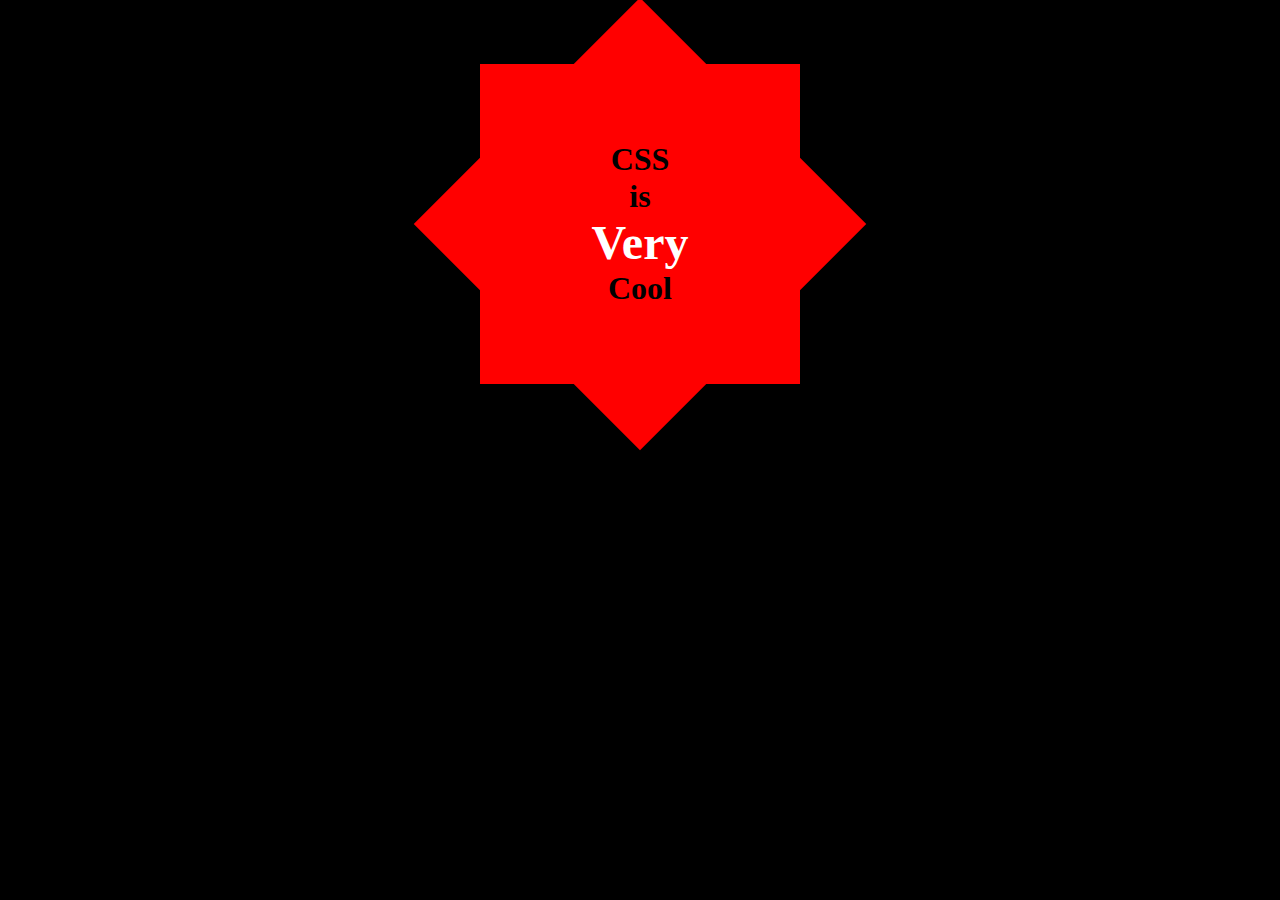
<file: Exo1/index.html>
<!DOCTYPE html>
<html lang="en">
<head>
    <meta charset="UTF-8">
    <meta http-equiv="X-UA-Compatible" content="IE=edge">
    <meta name="viewport" content="width=device-width, initial-scale=1.0">
    <link rel="stylesheet" href="style.css">
    <title>Document</title>
</head>
<body>
    <div class="carre">
       <div class="haut_bas">
            <div class="haut">
                <div class="r1"></div>
                <div class="r2"></div>
            </div>

            <div class="bas">
                <div class="r1"></div>
                <div class="r2"></div>
            </div>
       </div>

    <div class="droite">
        <div class="r1" ></div>
        <div class="r2"></div>
    </div>

        <div class="gauche">
            <div class="r1"></div>
            <div class="r2"></div>
        </div>

        <div class="rotate">
            <div class="haut_bas">
                <div class="haut">
                    <div class="r1"></div>
                    <div class="r2"></div>
                </div>
    
                <div class="bas">
                    <div class="r1"></div>
                    <div class="r2"></div>
                </div>
           </div>

            <div class="droite">
                <div class="r1" ></div>
                <div class="r2"></div>
            </div>
        
                <div class="gauche">
                    <div class="r1"></div>
                    <div class="r2"></div>
                </div>
        </div>


        <div class="text">
            CSS <br>
            is <br>
            <span> Very</span> <br>
            Cool
        </div>
    </div>

</body>
</html>
</file>
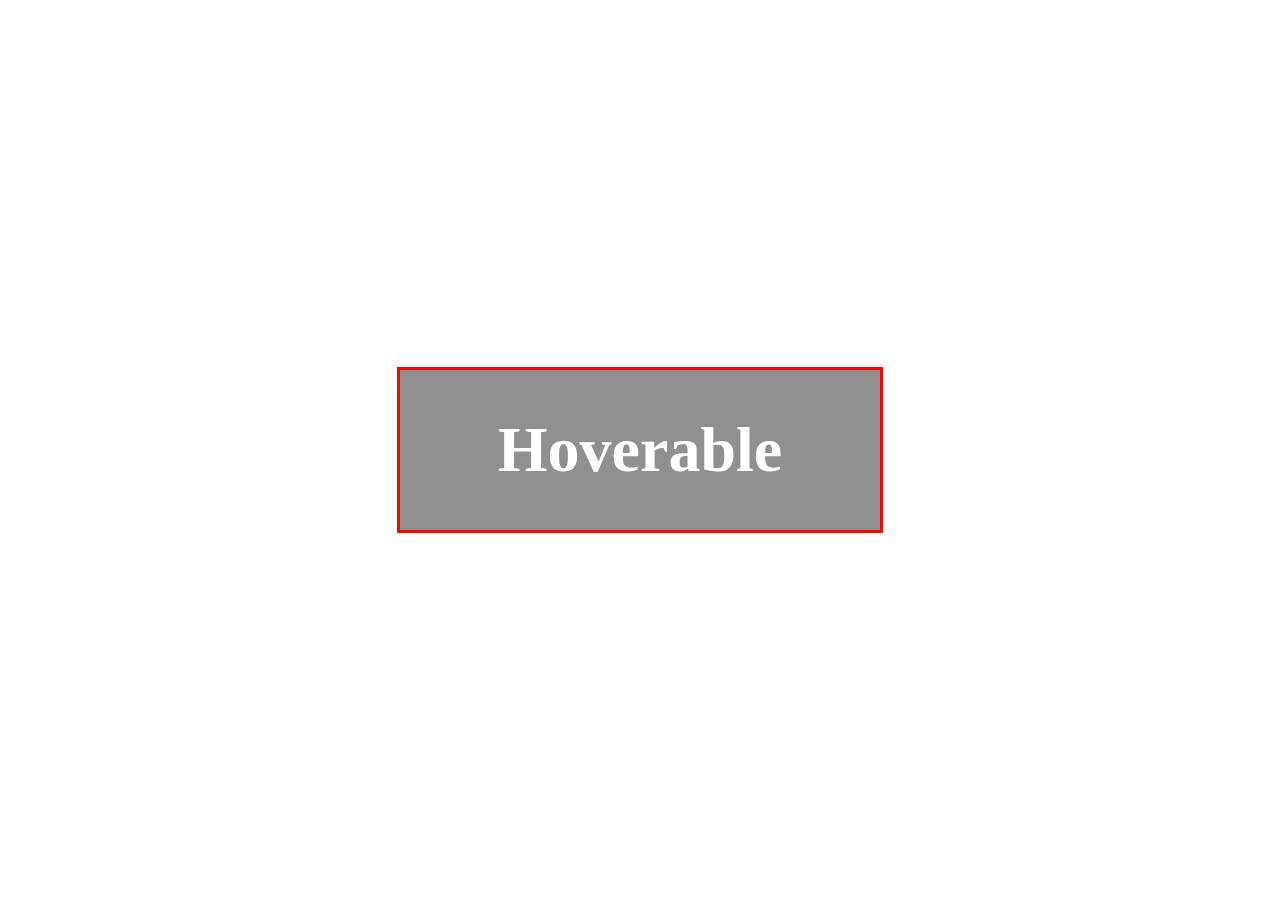
<file: exo10/index.html>
<!DOCTYPE html>
<html lang="en">
<head>
    <meta charset="UTF-8">
    <meta http-equiv="X-UA-Compatible" content="IE=edge">
    <meta name="viewport" content="width=device-width, initial-scale=1.0">
    <link rel="stylesheet" href="style.css">
    <title>Document</title>
</head>
<body>
    <div class="container">
        <div class="hoverable">
            <div class="box box1"><h1>Hoverable</h1></div>
            <h1>Hoverable</h1>
                <div class="box box2"><h1>Hoverable</h1></div>
        </div>
    </div>
</body>
</html>
</file>
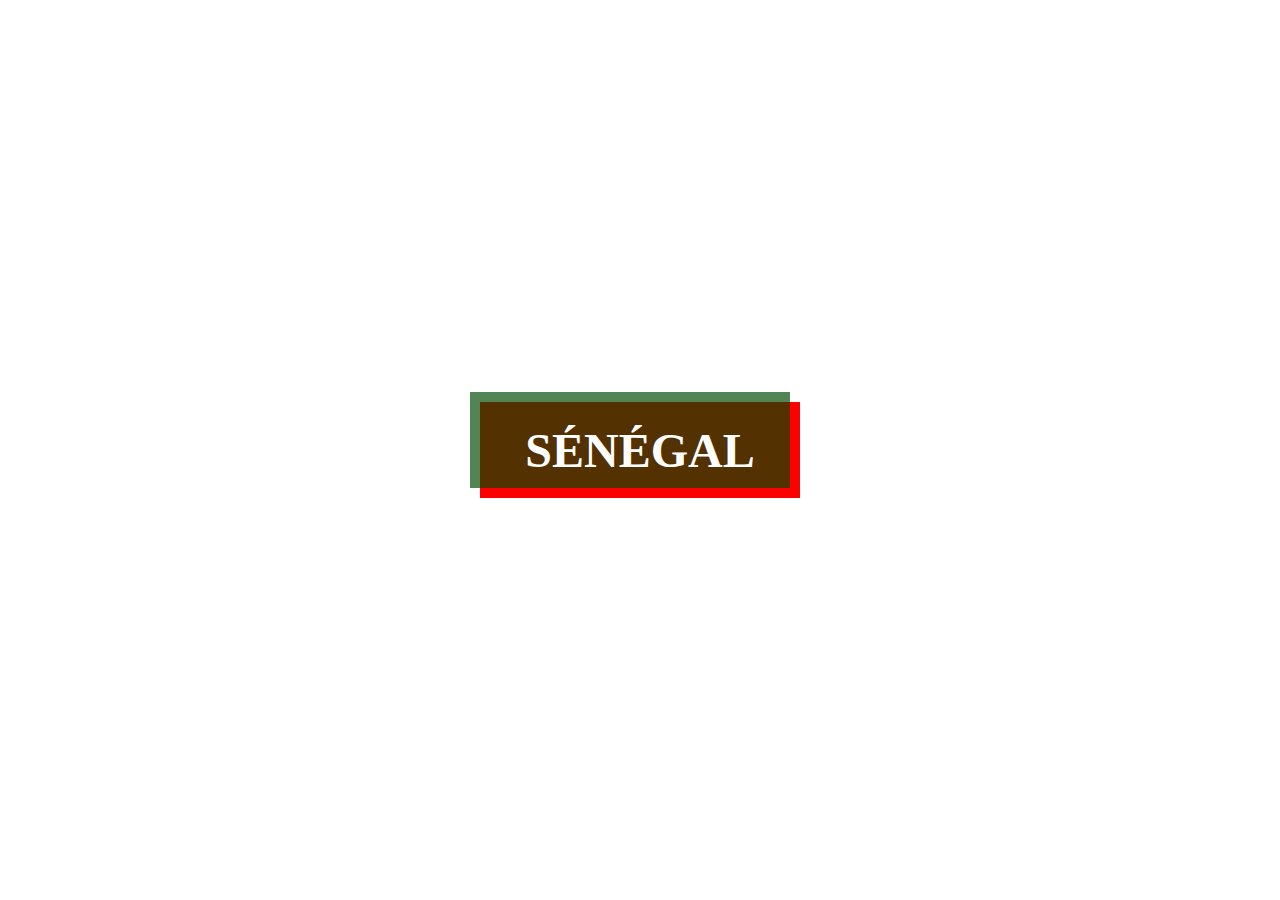
<file: exo12/index.html>
<!DOCTYPE html>
<html lang="en">
<head>
    <meta charset="UTF-8">
    <meta http-equiv="X-UA-Compatible" content="IE=edge">
    <meta name="viewport" content="width=device-width, initial-scale=1.0">
    <link rel="stylesheet" href="style.css">
    <title>Document</title>
</head>
<body>
    <div class="container">
        <h1>SÉNÉGAL</h1>
    </div>
</body>
</html>
</file>
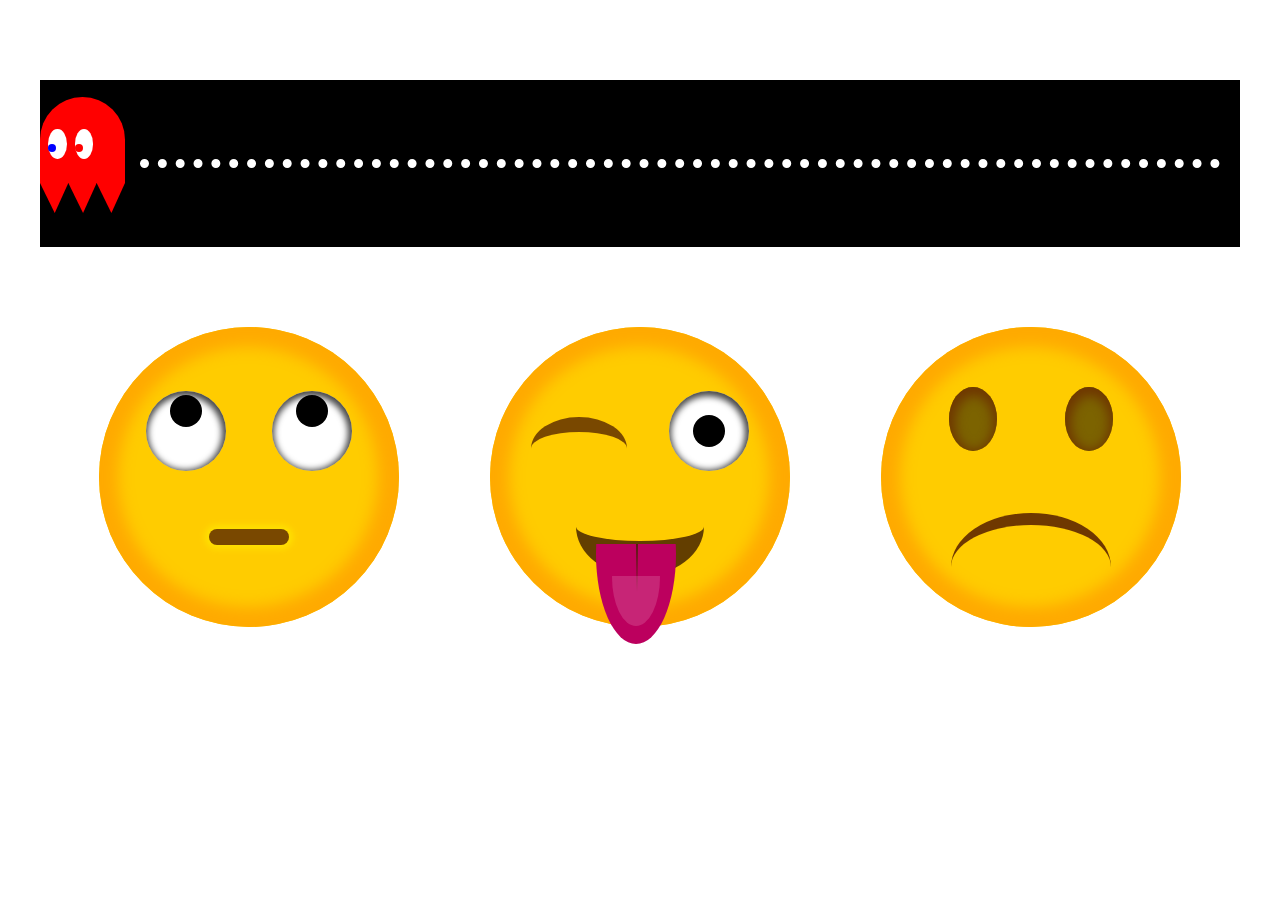
<file: Exo13/index.html>
<!DOCTYPE html>
<html lang="en">
<head>
    <meta charset="UTF-8">
    <meta http-equiv="X-UA-Compatible" content="IE=edge">
    <meta name="viewport" content="width=device-width, initial-scale=1.0">
    <link rel="stylesheet" href="style.css">
    <title>Document</title>
</head>
<body>
    <div class="course">
        <div id="ghost">
            <div class="ghost">
                <div class="eyes">
                    <div class="eyes1"></div>
                </div>
                <div class="eyes">
                    <div class="eyes2"></div>
                </div>
    
                <div class="zigzag">
                    <div></div>
                    <div></div>
                    <div></div>
                </div>
            </div>

         </div>
             <div class="pacman">
                <div class="pacman-top"></div>
                <div class="pacman-bottom"></div>
             </div>

             <div class="dashed"></div>
    </div>
    
    <div class="emoji">
        <div class="box">
            <div id="eyes">
                <div class="eyes">
                    <div></div>
                </div>
                <div class="eyes">
                    <div></div>
                </div>
            </div>

            <div class="bouche"></div>
        </div>
        <div class="box2">
            <div class="close"></div>
            <div class="eyes">
                <div class="point"></div>
            </div>

            <div class="bouche2">
                <div class="langue"></div>
            </div>
        </div>
        <div class="box3">
            <div id="eyes2">
                <div class="eyes"></div>
                <div class="eyes"></div>
            </div>

            <div class="bouche"></div>
        </div>
    </div>
</body>
</html>
</file>
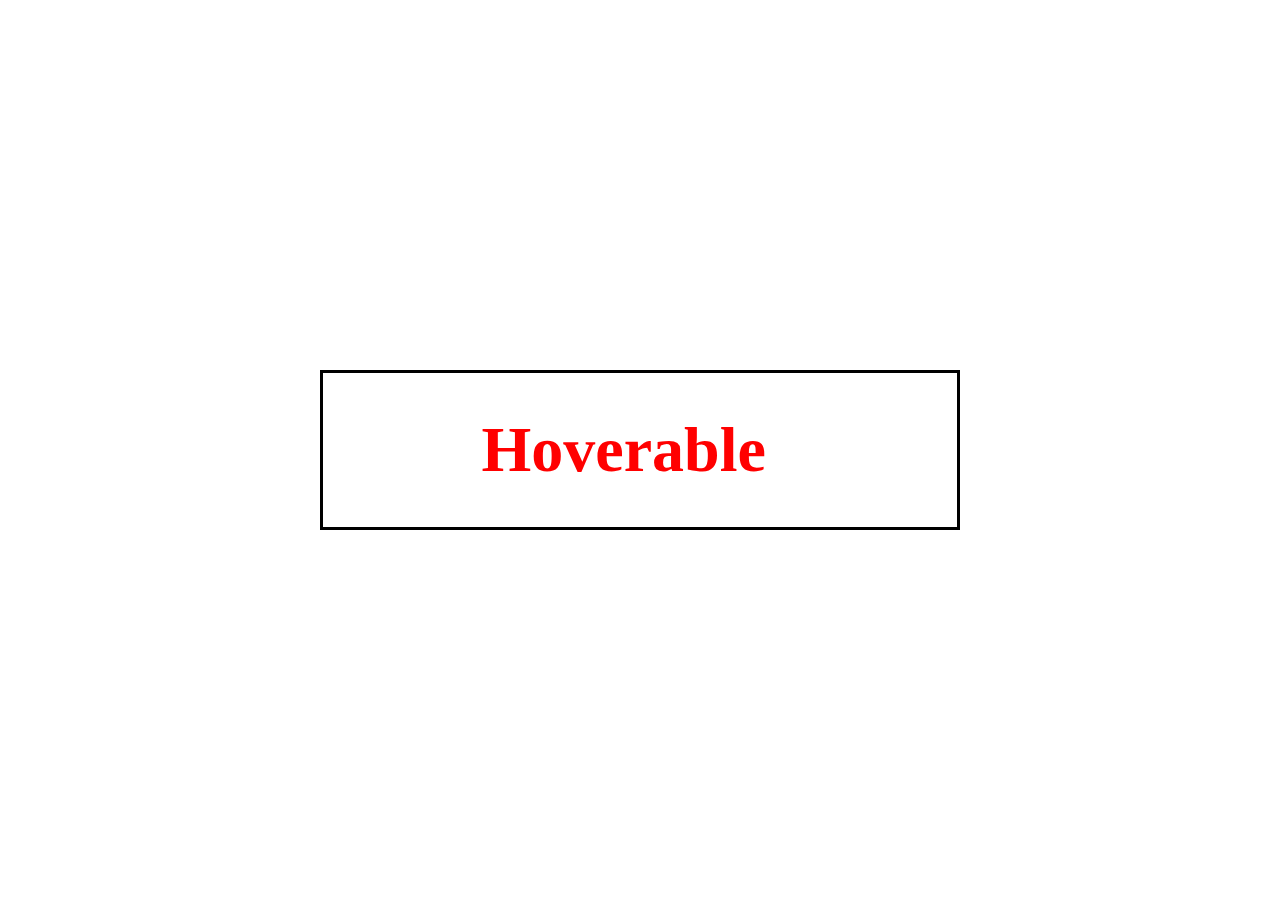
<file: Exo2/index.html>
<!DOCTYPE html>
<html lang="en">
<head>
    <meta charset="UTF-8">
    <meta http-equiv="X-UA-Compatible" content="IE=edge">
    <meta name="viewport" content="width=device-width, initial-scale=1.0">
    <link rel="stylesheet" href="style.css">
    <title>Document</title>
</head>
<body>
    <div class="hoverable">
        <h1>Hoverable</h1>
    </div>
</body>
</html>
</file>
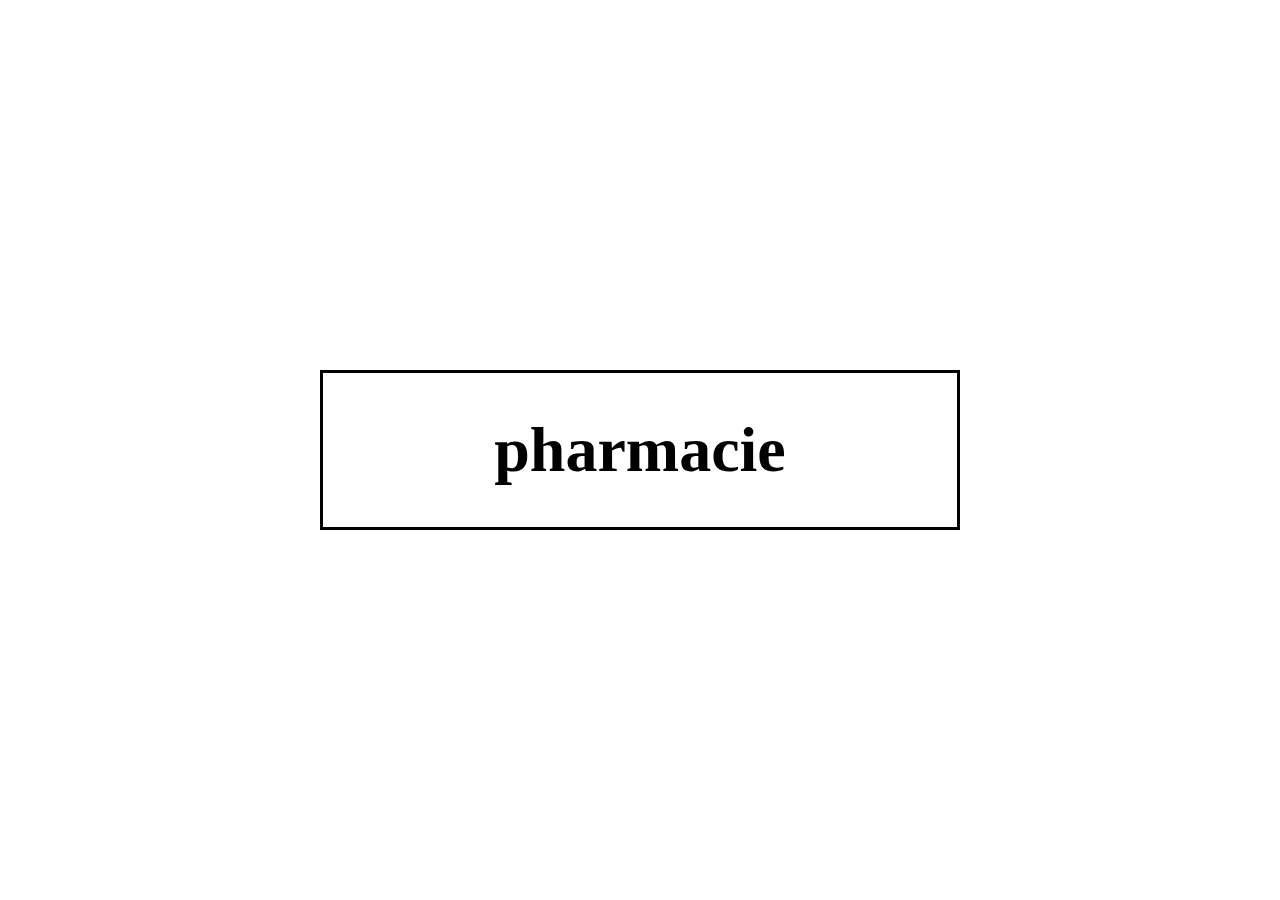
<file: Exo3/index.html>
<!DOCTYPE html>
<html lang="en">
<head>
    <meta charset="UTF-8">
    <meta http-equiv="X-UA-Compatible" content="IE=edge">
    <meta name="viewport" content="width=device-width, initial-scale=1.0">
    <link rel="stylesheet" href="style.css">
    <title>Document</title>
</head>
<body>
    <div class="pharmacie">
        <div class="hori"></div>
        <div class="vertical"></div>
        <h1>pharmacie</h1>
    </div>
</body>
</html>
</file>
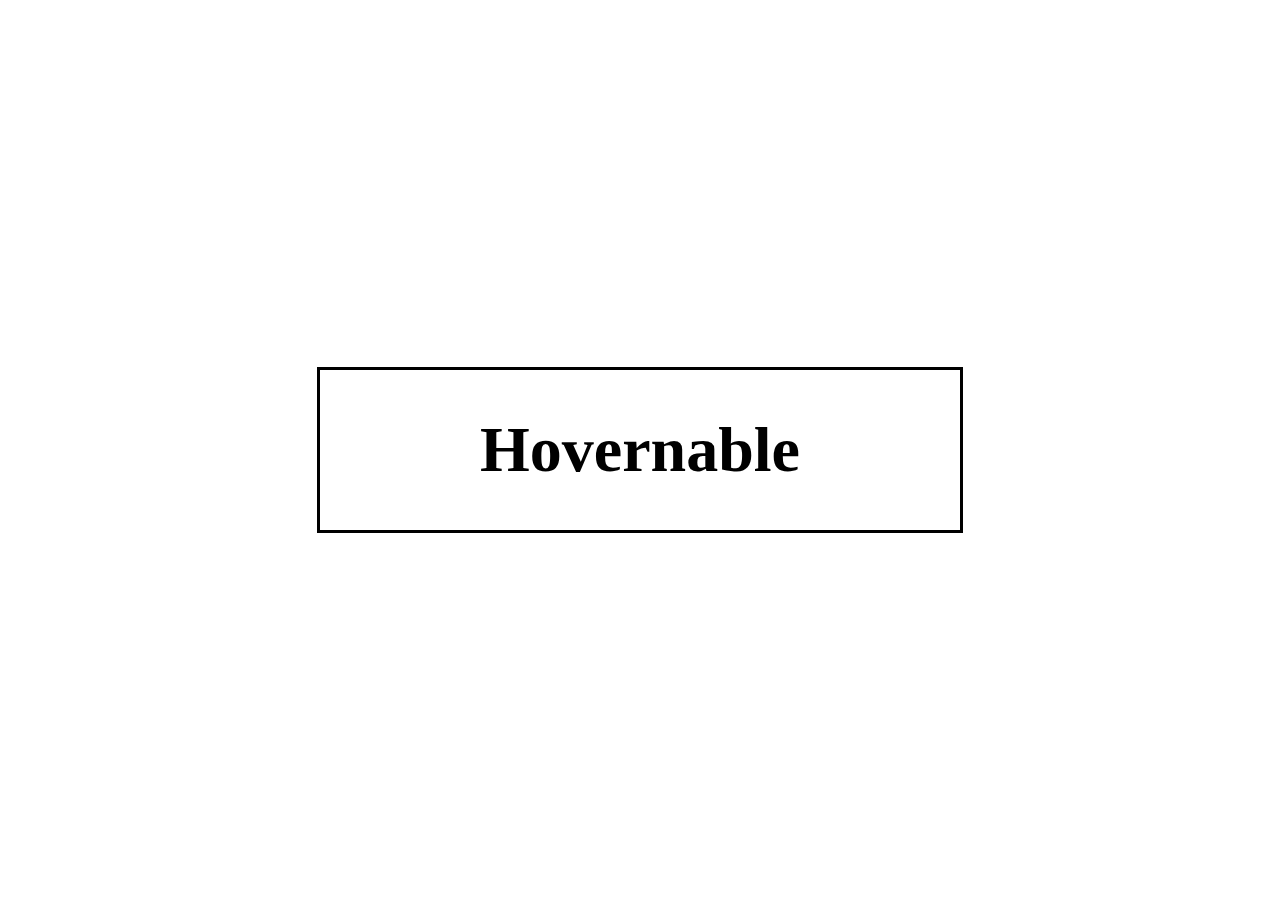
<file: Exo4/index.html>
<!DOCTYPE html>
<html lang="en">
<head>
    <meta charset="UTF-8">
    <meta http-equiv="X-UA-Compatible" content="IE=edge">
    <meta name="viewport" content="width=device-width, initial-scale=1.0">
    <link rel="stylesheet" href="style.css">
    <title>Document</title>
</head>
<body>
    <div class="rideau">
        <div class="red">
            <h1>cool!</h1>
        </div>
        <h1>Hovernable</h1>
    </div>
</body>
</html>
</file>
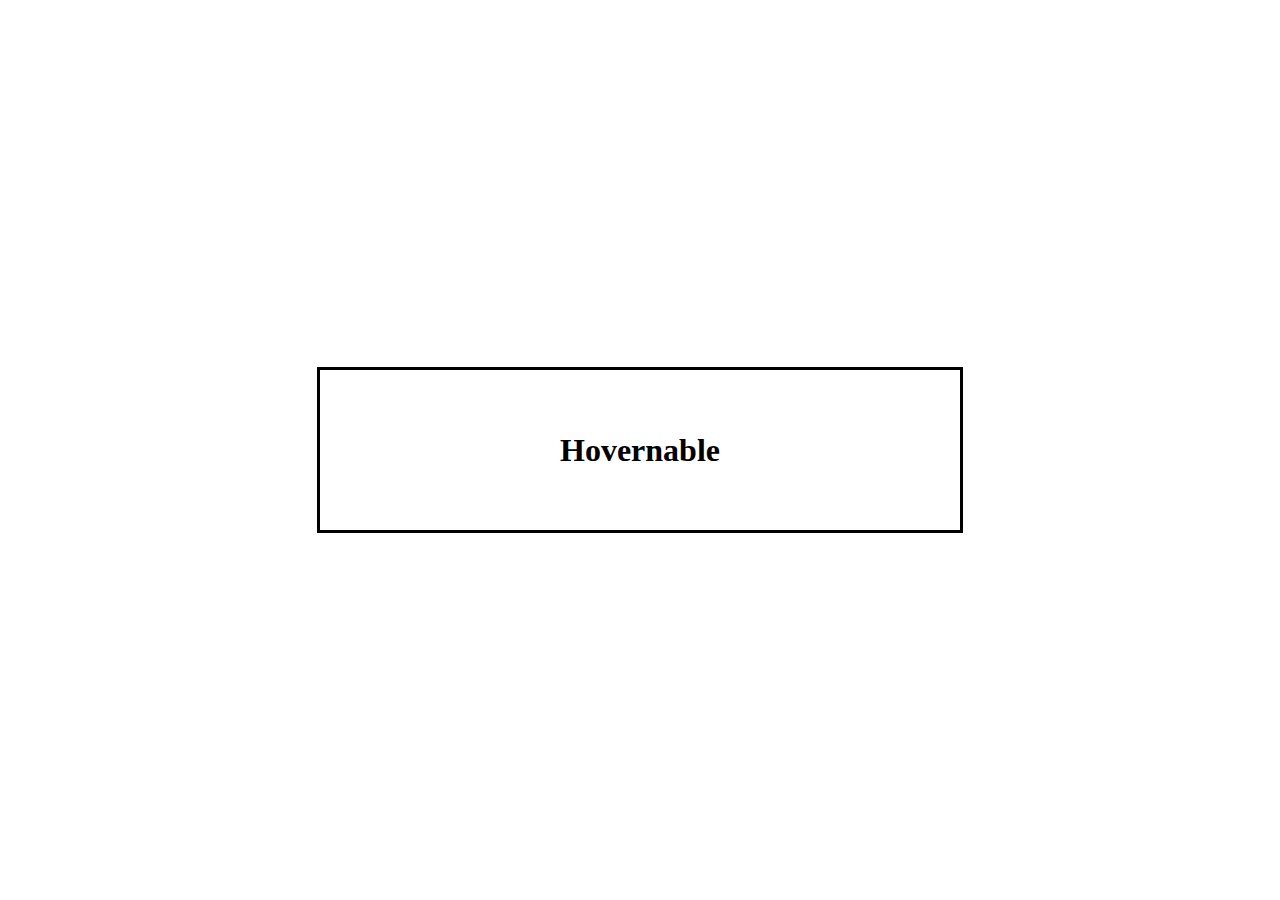
<file: Exo5/index.html>
<!DOCTYPE html>
<html lang="en">
<head>
    <meta charset="UTF-8">
    <meta http-equiv="X-UA-Compatible" content="IE=edge">
    <meta name="viewport" content="width=device-width, initial-scale=1.0">
    <link rel="stylesheet" href="style.css">
    <title>Document</title>
</head>
<body>
    <div class="flash">
        <h1 class="def">Hovernable</h1>
        <h1 class="scale">Hovernable</h1>
    </div>
</body>
</html>
</file>
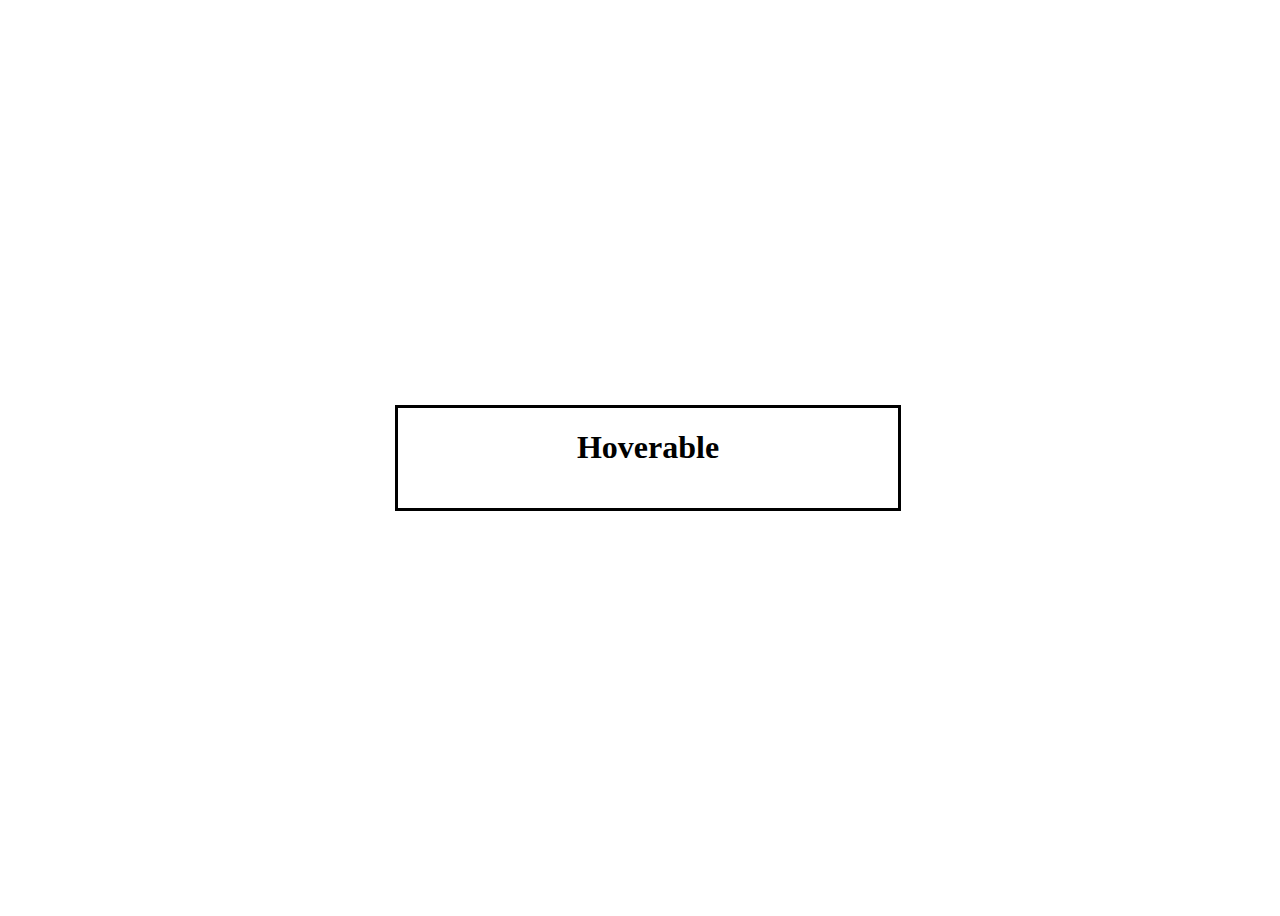
<file: Exo6/index.html>
<!DOCTYPE html>
<html lang="en">
<head>
    <meta charset="UTF-8">
    <meta http-equiv="X-UA-Compatible" content="IE=edge">
    <meta name="viewport" content="width=device-width, initial-scale=1.0">
    <link rel="stylesheet" href="style.css">
    <title>Document</title>
</head>
<body>
    <div class="container">
        <h1>Hoverable</h1>
        <div class="red"></div>
    </div>
</body>
</html>
</file>
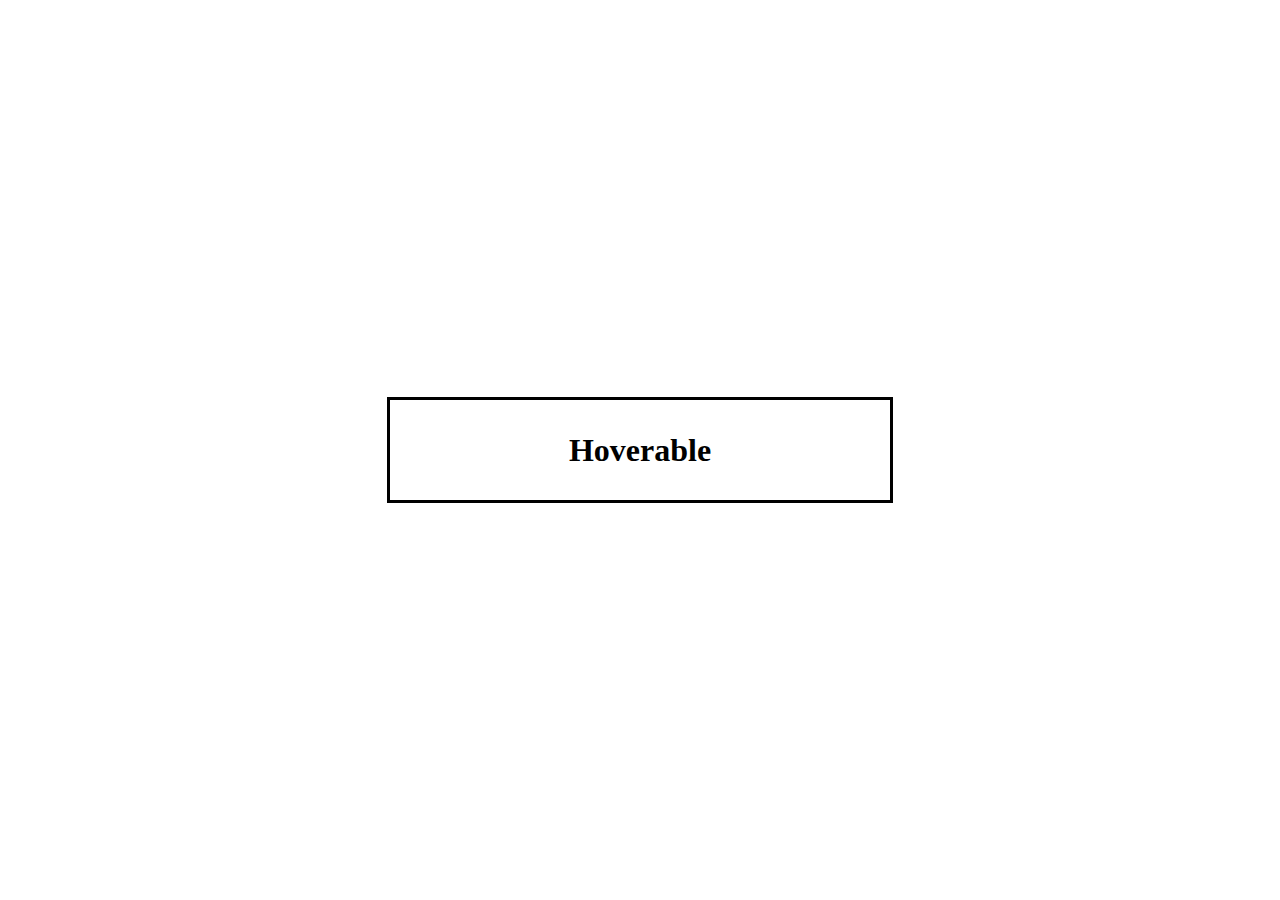
<file: Exo7/index.html>
<!DOCTYPE html>
<html lang="en">
<head>
    <meta charset="UTF-8">
    <meta http-equiv="X-UA-Compatible" content="IE=edge">
    <meta name="viewport" content="width=device-width, initial-scale=1.0">
    <link rel="stylesheet" href="style.css">
    <title>Document</title>
</head>
<body>
    <div class="container">
        <div class="blanc">
            <h1>Hoverable</h1>
        </div>
        <div class="green">
            <h1>Hoverable</h1>
        </div>
    </div>
</body>
</html>
</file>
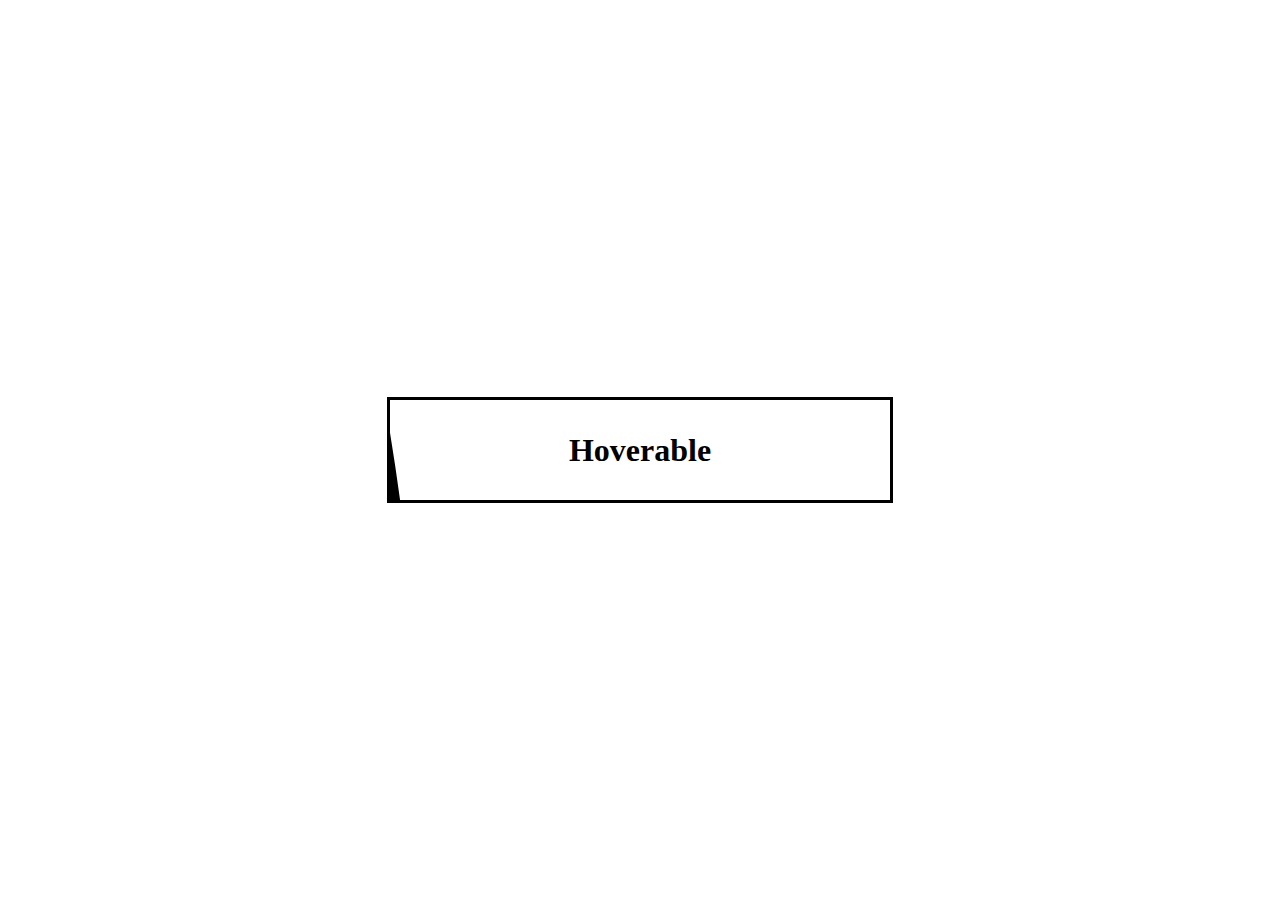
<file: exo8/index.html>
<!DOCTYPE html>
<html lang="en">
<head>
    <meta charset="UTF-8">
    <meta http-equiv="X-UA-Compatible" content="IE=edge">
    <meta name="viewport" content="width=device-width, initial-scale=1.0">
    <link rel="stylesheet" href="style.css">
    <title>Document</title>
</head>
<body>
    <div class="container">
        <div class="blanc">
            <h1>Hoverable</h1>
        </div>
        <div class="flash">
            <h1>Hoverable</h1>
        </div>
    </div>
</body>
</html>
</file>
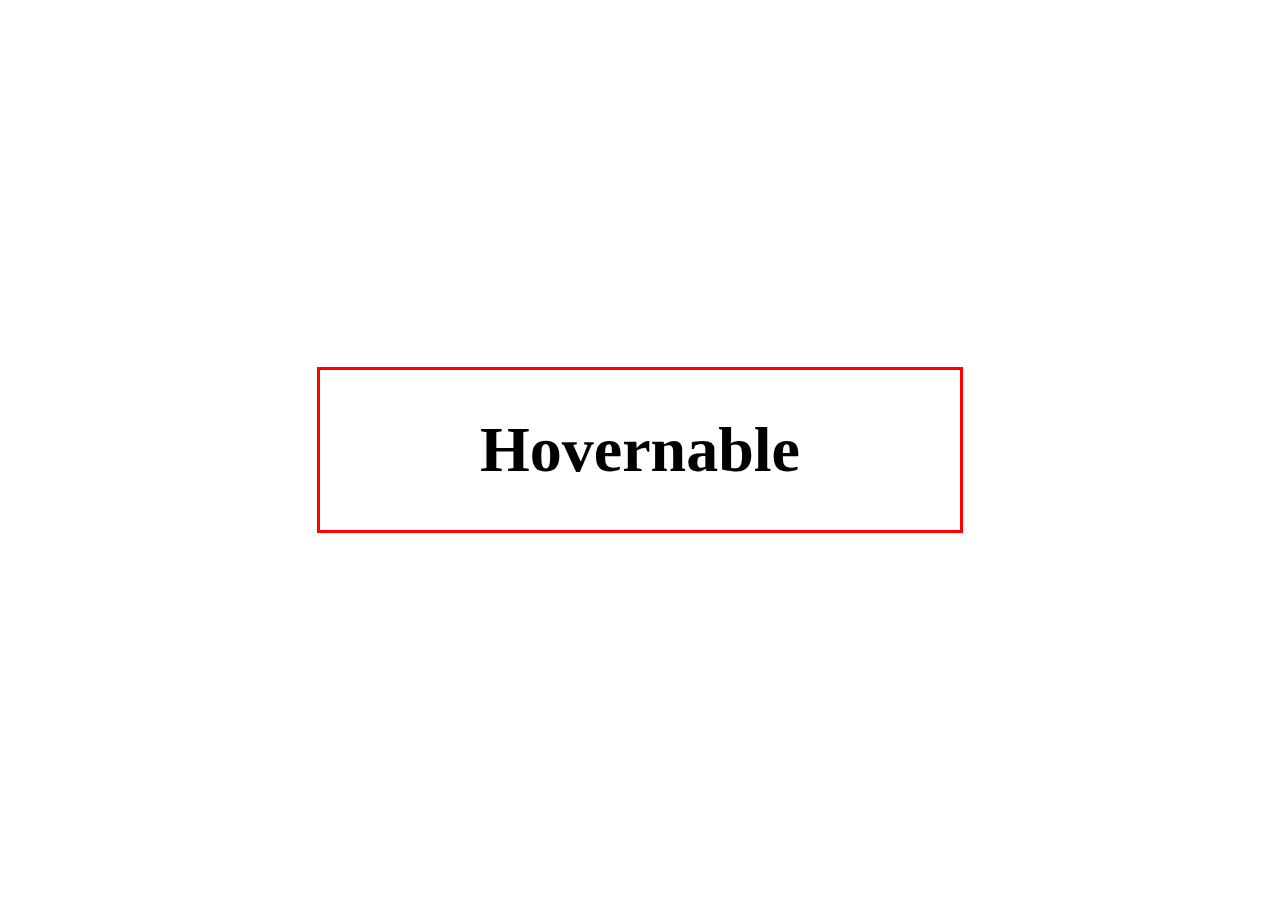
<file: exo9/index.html>
<!DOCTYPE html>
<html lang="en">
<head>
    <meta charset="UTF-8">
    <meta http-equiv="X-UA-Compatible" content="IE=edge">
    <meta name="viewport" content="width=device-width, initial-scale=1.0">
    <link rel="stylesheet" href="style.css">
    <title>Document</title>
</head>
<body>
    <div class="rideau">
        <div class="red"></div>
        <h1>Hovernable</h1>
    </div>
</body>
</html>
</file>
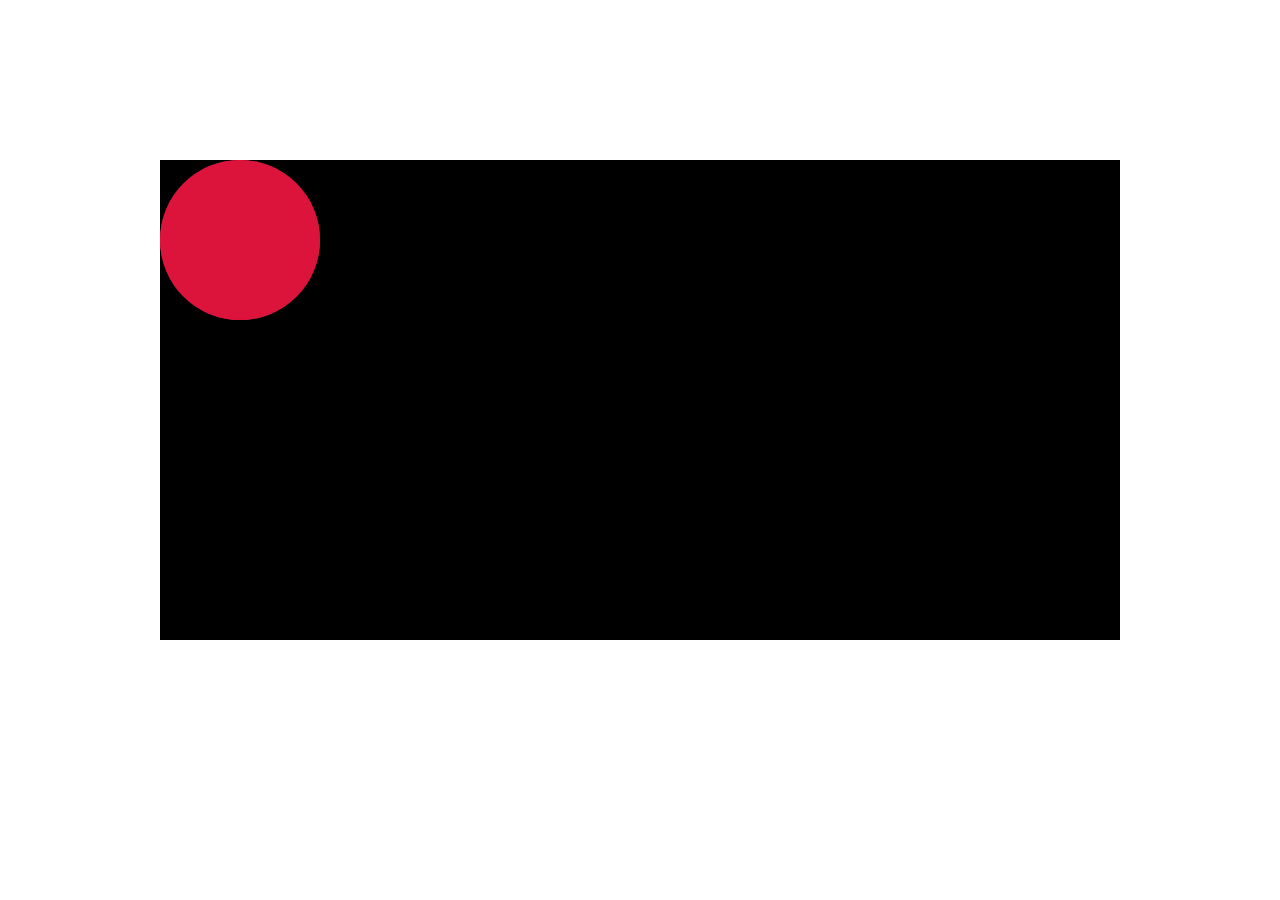
<file: exo/animation.html>
<!DOCTYPE html>
<html lang="en">
<head>
    <meta charset="UTF-8">
    <meta http-equiv="X-UA-Compatible" content="IE=edge">
    <meta name="viewport" content="width=device-width, initial-scale=1.0">
    <link rel="stylesheet" href="style.css">
    <title>Document</title>
</head>
<body>
    
  <div class="carre">
    <div class="cercle1"></div>
    <div class="cercle2"></div>
  </div>  
</body>
</html>
</file>
<file: Exo1/style.css>
*{
    margin: 0;
    padding: 0;
}
body{
    background: black;
}


.carre{
    width: 20rem;
    height: 20rem;
    margin: 4rem auto;
    background: red;
    position: relative;
}




.rotate .text{
    rotate:-45deg;
    margin-left: 6rem;
}
.carre .haut{
    display: flex;
    z-index: 99999999999;
    position: absolute;
}

.carre .bas{
    display: flex;
    position: absolute;
    bottom: 0;
    z-index: 999999999999999999999999;
}



.carre .haut .r1,.carre .bas .r1{
    width: 10rem;
    height: .5rem;
    background: rgb(255, 255, 255);
    clip-path: polygon(100% 0, 100% 0, 100% 100%, 100% 100%);
    transition:all .5s;
}


.carre:hover .haut .r1,.carre:hover .haut .r2{
    clip-path: polygon(0 0, 100% 0, 100% 100%, 0 100%);
}

.carre:hover .bas .r1,.carre:hover .bas .r2{
    clip-path: polygon(0 0, 100% 0, 100% 100%, 0 100%);
}

.carre .haut .r2,.carre .bas .r2{
    width: 10rem;
    height: .5rem;
    background: white;
    clip-path: polygon(0 0, 0 0, 0 100%, 0 100%);
    transition:all .5s;
}

.carre .gauche{
    position: absolute;
}

.carre .gauche .r1,.carre .gauche .r2{
    width: 10rem;
    height: 10rem;
    background: rgb(255, 255, 255);
    clip-path: polygon(0 100%, 7% 100%, 7% 100%, 0% 100%);
    transition:all .5s;
}


.carre .gauche .r2{
    clip-path: polygon(0 0, 7% 0, 7% 0, 0 0);
}



.carre:hover .gauche .r1,.carre:hover .gauche .r2{
    clip-path: polygon(0 0, 7% 0, 7% 100%, 0% 100%);
    transition:.6s ease-in-out;
    transition-delay: .3s;
}

.carre:hover .gauche .r2{
    clip-path: polygon(0 0, 7% 0, 7% 100%, 0% 100%);
    transition:.3s ease-in-out;
    transition-delay: .6s;  
}


.carre .droite{
    position: absolute;
    left: 96.5%;
    
}

.carre .droite .r1{
    width: 10rem;
    height: 10rem;
    background: rgb(255, 255, 255);
    clip-path: polygon(0 100%, 7% 100%, 7% 100%, 0% 100%);
}


.carre .droite .r2{
    width: 10rem;
    height: 9.5rem;
    background: rgb(255, 255, 255);
    clip-path: polygon(0 0, 7% 0, 7% 0, 0 0);
}


.carre:hover .droite .r1{
    clip-path: polygon(0 0, 7% 0, 7% 100%, 0% 100%);
    transition:.6s ease-in-out;
    transition-delay: .3s;
}

.carre:hover .droite .r2{
    clip-path: polygon(0 0, 7% 0, 7% 100%, 0% 100%);
    transition:.6s ease-in-out;
    transition-delay: .3s;
    
}

.text{
  position: absolute;
  top: 50%;
  left: 50%;
  transform: translate(-50%,-50%);
  font-size: 2rem;
  color: rgb(0, 0, 0);
  text-align: center;
  font-weight: bold;
}

.text span{
    color: white;
    font-size: 3rem;
}




/* ************************************************************************** */

.rotate{
    width: 20rem;
    height: 20rem;
    rotate: 45deg;
    background: red;
    color: rgb(255, 255, 255);
    font-size: 3rem;
    position: absolute;
    top: 0;
}


.carre .rotate:hover .haut .r1,.carre .rotate:hover .haut .r2{
    clip-path: polygon(0 0, 100% 0, 100% 100%, 0 100%);
    transition:clip-path .5s;
    transition-delay: .9s;
}

.carre .rotate:hover .bas .r1,.carre .rotate:hover .bas .r2{
    clip-path: polygon(0 0, 100% 0, 100% 100%, 0 100%);
    transition:clip-path .5s;
    transition-delay: .9s;
}



.carre .rotate:hover .droite .r1{
    clip-path: polygon(0 0, 7% 0, 7% 100%, 0% 100%);
   transition:clip-path .5s;
    transition-delay: 1s;
}

.carre .rotate:hover .gauche .r1{
    clip-path: polygon(0 0, 7% 0, 7% 100%, 0% 100%);
   transition:clip-path .5s;
    transition-delay: 1s;
}

.carre .rotate:hover .gauche .r2{
    clip-path: polygon(0 0, 7% 0, 7% 100%, 0% 100%);
   transition:clip-path .5s;
    transition-delay:1s;
    
}

.carre .rotate:hover .droite .r2{
    clip-path: polygon(0 0, 7% 0, 7% 100%, 0% 100%);
   transition:clip-path .5s;
    transition-delay:1s;
    
}
</file>
<file: exo10/style.css>
*{
    margin: 0;
    padding: 0;
}

body{
    width: 100%;
    height: 100vh;
    display:flex ;
    justify-content: center;
    align-items: center;
}

.container{
    width: 55rem;
    height: 30rem;
    overflow: hidden;
    display:flex ;
    justify-content: center;
    align-items: center;
}


.hoverable{
    width: 30rem;
    height: 10rem;
    border: solid .2rem rgb(255, 0, 0);
    font-size: 2rem;
    display: flex;
    align-items: center;
    justify-content: center;
    position: relative;
    perspective: 500px;
}

 .hoverable .box{
    background: rgba(0, 0, 0, 0.247);
    position: absolute;
    top: 0;
    bottom: 0;
    left: 0;
    right: 0;
    color: white;
    display: flex;
    align-items: center;
    justify-content: center;
    transform: translate3d(10px 12px 12px);
} 

.hoverable .box1{
    background: rgba(0, 0, 0, 0.247);
    position: absolute;
    top: 0;
    bottom: 0;
    left: 0;
    right: 0;
    color: white;
    display: flex;
    align-items: center;
    justify-content: center;
    transition: all .3s;
}

.hoverable .box2{
    background: rgba(0, 0, 0, 0.247);
    position: absolute;
    top: 0;
    bottom: 0;
    left: 0;
    right: 0;
    color: white;
    display: flex;
    align-items: center;
    justify-content: center;
    transition: all .3s;
}

.hoverable:hover .box1{
    transform-origin: left;
    transform: translateX(-900px)  rotateY(-180deg) scale(-1);

}

.hoverable:hover .box2{
    transform-origin: left;
    transform: translateX(900px)  rotateY(-180deg) scale(-1);

}
</file>
<file: exo12/style.css>
*{
    margin: 0;
    padding: 0;
}

body{
width: 100%;
height: 100vh;
display: flex;
justify-content: center;
align-items: center;

}

.container{
    width: 20rem;
    height: 2rem;
    display: flex;
    justify-content: center;
    align-items: center;
    perspective: 500px;
}
.container::after{
    content: "";
    width: 20rem;
    height: 6rem;
    background: rgba(0, 72, 0, 0.675);
    position: absolute;
    transform-origin: top left;
    transform: translate(-10px,-10px);
    transition: all 1s;
}

.container::before{
    content: "";
    width: 20rem;
    height: 6rem;
    background:red;
    position: absolute;
    transform-origin: bottom left;
    transition: all 1s;
}



.container h1{
    position: absolute;
    font-weight: bold;
    font-size: 3rem;
    color: white;
    z-index: 999999999999999999999999;
}

.container:hover::before{
transform: rotateX(-90deg);
}

.container:hover::after{
    transform: rotateX(90deg);
    background: rgb(15, 191, 15);
}

.container:hover h1{
    color: rgb(255, 214, 48);
}
</file>
<file: Exo13/style.css>
body{
    overflow: hidden;
}

.course{
width: 1200px;
min-height: 15vh;
margin: 5rem auto;
background: black;
display: flex;
align-items: center;
padding: 1rem 0;
overflow: hidden;
position: relative;

}

.course .dashed{
    width: 90%;
    border-top: dotted .6rem white;
}
#ghost{
    position: absolute;
    top: 10%;
    animation: deplacement 6s linear infinite;
}

.course .pacman{
    width: 100px;
    height: 100px;
    position: relative;
    left: -10%;
    animation: deplacement 6s .7s linear infinite;
}


.ghost{
    width: 40px;
    height: 40px;
    background: red;
    border-top-left-radius: 6rem;
    border-top-right-radius: 6rem;
    display: flex;
    gap: .5rem;
    padding: 2rem 2rem 1rem .5rem ;
    position: relative;
}

.zigzag{
    content: "";
    position: absolute;
    right: 0;
    left: 0;
    top: 80%;
    height: 40px;
    background:rgb(0, 0, 0);
    display: flex;
}

.zigzag div{
    width: 15px;
    height: 100%;
    clip-path: polygon(52% 100%, 0 0, 100% 0);
    background: red;
}

.ghost .eyes{
width: 20px;
height: 30px;
background: white;
border-radius:50% ;
position: relative;
}


 .ghost .eyes div{
    width: .5rem;
    height: .5rem;
    background: black;
    border-radius: 50%;
    position: absolute;
    top: 50%;

}

@keyframes deplacement {
    from{
        left: -10%;
    }
    to{
        left: 100%;
    }
}


.course .pacman > div{
    width: 100%;
    height: 50%;
    background: rgb(255, 200, 0);
    position: absolute;
}

.course .pacman .pacman-top{
    top: 0;
    border-radius: 50px 50px 0 0;
    animation: spinTop linear .5s infinite;
}



@keyframes spinTop {
    0%{
        transform: rotate(0deg);
    }

    50%{
        transform: rotate(-39deg);
    }
}


.course .pacman .pacman-bottom{
    bottom: 0;
    border-radius: 0 0 50px 50px;
    animation: spinBottom linear .5s infinite;
}


@keyframes spinBottom {
    0%{
        transform: rotate(0deg);
    }

    50%{
        transform: rotate(39deg);
    }

}


.ghost{
    width: 45px;
    height: 60px;
    background: red;
    border-top-left-radius: 6rem;
    border-top-right-radius: 6rem;
    display: flex;
    gap: .5rem;
    padding: 2rem 2rem 1rem .5rem ;
    position: relative;
    animation: ghost_color 1s linear infinite;
}

.zigzag{
    content: "";
    position: absolute;
    right: 0;
    left: 0;
    top: 80%;
    height: 30px;
    background:rgb(0, 0, 0);
    display: flex;
    
}

.zigzag div{
    width: 30px;
    height: 100%;
    clip-path: polygon(52% 100%, 0 0, 100% 0);
    background: red;
    animation: ghost_color 1s linear infinite;
}

.ghost .eyes{
width: 20px;
height: 30px;
background: white;
border-radius:50% ;
position: relative;
}


 .ghost .eyes div{
    width: .5rem;
    height: .5rem;
    background: black;
    border-radius: 50%;
    position: absolute;
    top: 50%;

}

.ghost .eyes .eyes1{
    background: blue;
    animation: eyes1 1s linear infinite;
}

.ghost .eyes .eyes2{
    background: red;
    animation: eyes2 1.2s linear infinite;
}




@keyframes eyes1 {
    from{
        left: 0;
    }

    50%{
        left: 50%;
    }

    to{
        left: 0;
    }
}

@keyframes eyes2 {
    from{
        right: 0;
    }

    50%{
        right: 50%;
    }

    to{
        right: 0;
    }
}



/**********************************************************************************************************************/

.emoji{
    width: 100%;
    display: flex;
    justify-content: space-evenly;
}

.emoji .box,.emoji .box2,.emoji .box3{
    width: 300px;
    height: 300px;
    background: rgb(255, 204, 0);
     border-radius: 50%;
    box-shadow: inset -1px 0px 15px 20px rgb(255, 170, 0);
    position: relative;
}

.emoji .box #eyes,.emoji .box2{
    display: flex;
    justify-content: space-evenly;
    position: relative;
}

.emoji .box .bouche{
    width: 5rem;
    height: 1rem;
    border-radius: 2rem;
    background: rgba(96, 48, 0, 0.845);
    box-shadow: 0px 0px 6px 4px rgb(255, 225, 0);
    position: absolute;
    top: 70%;
    left: 50%;
    transform: translate(-50%,-50%);
}

.emoji .box .eyes,.emoji .box2 .eyes{
    width: 5rem;
    height: 5rem;
    background: rgb(255, 255, 255);
    border-radius: 50%;
    margin-top: 4rem;
    box-shadow: inset -1px 2px 6px 3px #000000b8;
    position: relative;
   
}
.emoji .box .eyes{
animation: rotation 2s linear infinite;
}

.emoji .box2 .close{
    width: 6rem;
    height: 3rem;
    border: 15px solid rgba(96, 48, 0, 0.845);
    border-bottom: transparent;
    border-left: transparent;
    border-right: transparent;
    border-radius: 50%;
    position: relative;
    top: 30%;
}

.emoji .box2 .bouche2{
    width: 8rem;
    height: 4rem;
    border: 35px solid rgba(70, 35, 0, 0.845);
    border-top: transparent;
    border-left: transparent;
    border-right: transparent;
    border-radius: 50%;
    position: absolute;
    top: 50%;
    
}

.emoji .box2 .bouche2 .langue{
    width: 5rem;
    height: 5rem;
    border: 100px solid rgb(188, 0, 94);
    border-top: transparent;
    border-left: transparent;
    border-right: transparent;
    border-radius: 100%;
    position: absolute;
    top: -20%;
    left: 16%;
    /* background: linear-gradient(180deg, rgba(0,1,36,1) 0%, rgba(0,0,0,1) 4%, rgb(255, 0, 68)100%);
    position: absolute;
    top: 100%;
    left: 16%;
    border-radius: 0 0 48% 48%; */
}



.emoji .box2 .bouche2 .langue::before{
    content: "";
    width: .1rem;
    height: 3rem;
    background: linear-gradient(rgba(70, 35, 0, 0.845),rgb(188, 0, 94));
    position: absolute;
    top: 100%;
    left: 50%;
}
.emoji .box2 .bouche2 .langue::after{
    content: "";
    width: 3rem;
    height: 3rem;
    /* background: rgba(255, 255, 255, 0.823); */
    border: 50px solid rgba(255, 210, 232, 0.177);
    border-top: transparent;
    border-left: transparent;
    border-right: transparent;
    position: absolute;
    border-radius: 50%;
    top: 80%;
    left: 20%;
}
.emoji .box .eyes div{
    width: 2rem;
    height: 2rem;
    background: rgb(0, 0, 0);
    border-radius: 50%;
    position: absolute;
    top: 5%;
    left: 30%;
   
}

.emoji .box2 .eyes .point{
    width: 2rem;
    height: 2rem;
    background: rgb(0, 0, 0);
    border-radius: 50%;
    position: absolute;
    left: 50%;
    top: 50%;
    transform: translate(-50%,-50%);
}


.emoji .box3 #eyes2{
display: flex;
justify-content: space-evenly;
position: relative;
top: 20%;



}

.emoji .box3 #eyes2 .eyes{
width: 3rem;
height: 4rem;
background: rgb(124, 99, 0);
box-shadow: inset 1px 4px 11px 5px #6f3800;
border-radius: 50%;
}

.emoji .box3 .bouche{
    width:10rem;
    height: 6rem;
    border: solid 12px #6f3800 ;
    border-bottom: transparent;
    border-left: transparent;
    border-right: transparent;
    border-radius: 50%;
    position: absolute;
    left: 50%;
    top: 80%;
    transform: translate(-50%,-50%);
}




@keyframes rotation {
    0%{
       transform: rotate(0deg);
    }

    100%{
        transform: rotate(360deg);
    }

}

@keyframes ghost_color {
    0%{
        background: purple;
    }
    25%{
        background: rgb(0, 47, 128);
    }

    50%{
        background: rgb(71, 0, 104);
    }

    75%{
        background: rgb(192, 0, 0);
    }

    100%{
        background: purple;
    }
}
</file>
<file: Exo2/style.css>
*{
    margin: 0;
    padding: 0;
    box-sizing: border-box;
  }
  
  body{
    height: 100vh;
    display: flex;
    justify-content: center;
    align-items: center;
  }
  
  
.hoverable{
    width: 40rem;
    height: 10rem;
    border: solid .2rem black;
    font-size: 2rem;
    display: flex;
    justify-content: space-between;
    align-items: center;
    position: relative;
    overflow: hidden;
   
    
  }


 .hoverable::before{
    content:"";
    width: 200px;
    height: 400px;
    background: red;
    position: absolute;
    rotate: 0deg;
    right: 100%;
    bottom: 0;
    transform-origin: bottom right;
    transform: rotate(0);
    transition: all 1s;
 }

 .hoverable::after{
    content:"";
    width: 200px;
    height: 400px;
    background: red;
    position: absolute;
    rotate: 0deg;
    left: 100%;
    bottom: 0;
    transform-origin: bottom left;
    transform: rotate(0);
    transition: all 1s;
 }

 .hoverable:hover::before{
    transform: rotate(90deg);
 }

 .hoverable:hover::after{
    transform: rotate(-90deg);
 }

 

 .hoverable h1{
    position: absolute;
    z-index: 9999999999999999999999999999999;
    left: 25%;
    color: red;
    transition: all 1s;
 }

 .hoverable:hover h1{
    color: rgb(255, 255, 255);
 }
</file>
<file: Exo3/style.css>
*{
    margin: 0;
    padding: 0;
    box-sizing: border-box;
}




.pharmacie{
    width: 40rem;
    height: 10rem;
    position: absolute;
    text-align: center;
    top: 50%;
    left: 50%;
    transform: translate(-50%,-50%);
    border: solid .2rem black;
    font-size: 2rem;
    display: flex;
    align-items: center;
    justify-content: center;
}


.pharmacie .hori{
    width: 100%;
    height: 5rem;
    background: green;
    position:absolute;
    clip-path: polygon(0 36%, 100% 36%, 100% 36%, 0 36%);
    transition: all 1s;
}

.pharmacie:hover .hori{
    clip-path: polygon(0 0, 100% 0, 100% 100%, 0% 100%);
}

.pharmacie .vertical{
    width: 10rem;
    height: 100%;
    background: green;
    position:absolute;
    clip-path: polygon(50% 0, 50% 0, 50% 100%, 50% 100%);
    transition: all 1s;
}

.pharmacie:hover .vertical{
    clip-path: polygon(0 0, 100% 0, 100% 100%, 0% 100%);
}

.pharmacie h1{
    position: absolute;
}
</file>
<file: Exo4/style.css>
*{
    margin: 0;
    padding: 0;
}


.rideau{
    width: 40rem;
    height: 10rem;
    position: absolute;
    text-align: center;
    top: 50%;
    left: 50%;
    transform: translate(-50%,-50%);
    border: solid .2rem black;
    font-size: 2rem;
    display: flex;
    align-items: center;
    justify-content: center;
    overflow: hidden;
}


.red{
    width: 100%;
    height: 100%;
    position: absolute;
    background: red;
    top: -10rem;
    transition: .7s;
    display: flex;
    align-items: center;
    justify-content: center;
}

.rideau:hover .red{
    top: 0rem;
}
</file>
<file: Exo5/style.css>
*{
    margin: 0;
    padding: 0;
}


.flash{
    width: 40rem;
    height: 10rem;
    position: absolute;
    text-align: center;
    top: 50%;
    left: 50%;
    transform: translate(-50%,-50%);
    border: solid .2rem black;
    display: flex;
    align-items: center;
    justify-content: center;
    overflow: hidden;
}

.scale{
    position: absolute;
    font-size: 2rem;
    transform: scale(1050);
    transition: all .4s;
}

.flash:hover .scale{
    transform: scale(0);
}
</file>
<file: Exo6/style.css>
body{
    width: 100%;
    height: 100vh;
    display: flex;
    justify-content: center;
    align-items: center;
}


.container{
    width: 500px;
    height: 100px;
   text-align: center;
    border: solid .2rem ;
    position: relative;
    overflow: hidden;
    transition: all 1s;
    
}

.red{
    position: absolute;
    width: 300px;
    height: 400px;
    left: -80%;
    top: 0;
    rotate: 45deg;
    background: transparent;
    border-top: solid 2rem rgb(255, 255, 255);
    transition: all .5s;
}

.container:hover{
    background: red;
}

.container:hover .red{
    left: 70%;
}
</file>
<file: Exo7/style.css>
*{
    margin: 0;
    padding: 0;
}

body{
    width: 100%;
    height: 100vh;
    display: flex;
    justify-content: center;
    align-items: center;
}

.container{
    width: 500px;
    height: 100px;
    display: flex;
    justify-content: center;
    align-items: center;
    border: solid .2rem ;
    position: relative;
    overflow: hidden;
    transition: all 1s; 
}

.container .green{
    position:absolute ;
    width: 100%;
    height: 100%;
    background: green;
    display: flex;
    justify-content: center;
    align-items: center;
    transition: all 1s;
    transform: translate(-100%,100%);
}

.container .blanc{
    position:absolute ;
    width: 100%;
    height: 100%;
    background: rgb(255, 255, 255);
    display: flex;
    justify-content: center;
    align-items: center;
    transition: all 1s;
}


.container:hover .green{
    transform: translate(0%,0%);
}

 .container:hover .blanc{
    transform: translate(100%,-100%);
}
</file>
<file: exo8/style.css>
*{
    margin: 0;
    padding: 0;
}

body{
    width: 100%;
    height: 100vh;
    display: flex;
    justify-content: center;
    align-items: center;
}

.container{
    width: 500px;
    height: 100px;
    display: flex;
    justify-content: center;
    align-items: center;
    border: solid .2rem ;
    position: relative;
    overflow: hidden;
    
}

.flash{
    position: absolute;
    transform: scale(255);   
    transition: all .4s; 
}

.container:hover .flash{
    transform: scale(1);
    
}
</file>
<file: exo9/style.css>
*{
    margin: 0;
    padding: 0;
}


.rideau{
    width: 40rem;
    height: 10rem;
    position: absolute;
    text-align: center;
    top: 50%;
    left: 50%;
    transform: translate(-50%,-50%);
    border: solid .2rem rgb(255, 0, 0);
    font-size: 2rem;
    display: flex;
    align-items: center;
    justify-content: center;
    overflow: hidden;
}


.red{
    width: 100%;
    height: 400%;
    background: red;
    clip-path: inset(0 0 100% 0);
    transition: all 1.5s;  
}



 h1{
    position: absolute;
 }


.rideau:hover .red{
    clip-path: inset(0px round 0px 0px 200px 200px);
}
</file>
<file: exo/style.css>
*{
    margin: 0;
    padding: 0;
}

.carre{
    position: relative;
    width: 60rem;
    height: 30rem;
    background: black;
    background-size: cover;
    margin: 10rem auto;
    animation-name: changement_color;
    animation-duration: 12s;
    animation-iteration-count: infinite;
    transition: .3s ease-in-out;
}


.cercle1{
    position: absolute;
    width: 10rem;
    height: 10rem;
    border-radius: 50%;
    background: crimson;
    animation-name: position1;
    animation-duration: 12s;
    animation-iteration-count: infinite;
}

.cercle2{
    position: absolute;
    width: 10rem;
    height: 10rem;
    border-radius: 50%;
    background: crimson;
    animation-name: position2;
    animation-duration: 12s;
    animation-iteration-count: infinite;
}

@keyframes changement_color {
    0%{
        background:url(naruto.png);
        background-size: cover;
        background-position: center;
        border: solid .6rem green;
    }
    25%{
        background:url(ichigo.png);
        background-size: cover;
        border: solid .6rem rgb(251, 255, 0);
    }
    50%{
        background:url(luffy.jpg);
        background-size: cover;
        border: solid .6rem rgb(20, 37, 190);
    }
    75%{
        background:url(goku.jpg);
        background-size: cover;
        border: solid .6rem violet;
    }
  


}

@keyframes position1 {
    0%{
        left: -15%;
        top: -15%;
        background: green;
    }

    25%{
        left: 90%;
        top: -15%;
        background: yellow;
        
    }

    50%{
        left: 90%;
        top: 80%;
        background: blue;
    }

    75%{
        left: -6%;
        top: 80%;
        background: violet;
    }

    100%{
        left: -6%;
        top: -15%;
        background: grey;
    }
}

@keyframes position2{
    0%{
        right: -15%;
        bottom: -15%;
        background: green;
    }

    25%{
        right: 90%;
        bottom: -15%;
        background: yellow;
        
    }

    50%{
        right: 90%;
        bottom: 80%;
        background: blue;
    }

    75%{
        right: -6%;
        bottom: 80%;
        background: violet;
    }

    100%{
        right: -6%;
        bottom: -15%;
        background: grey;
    }
}
</file>
